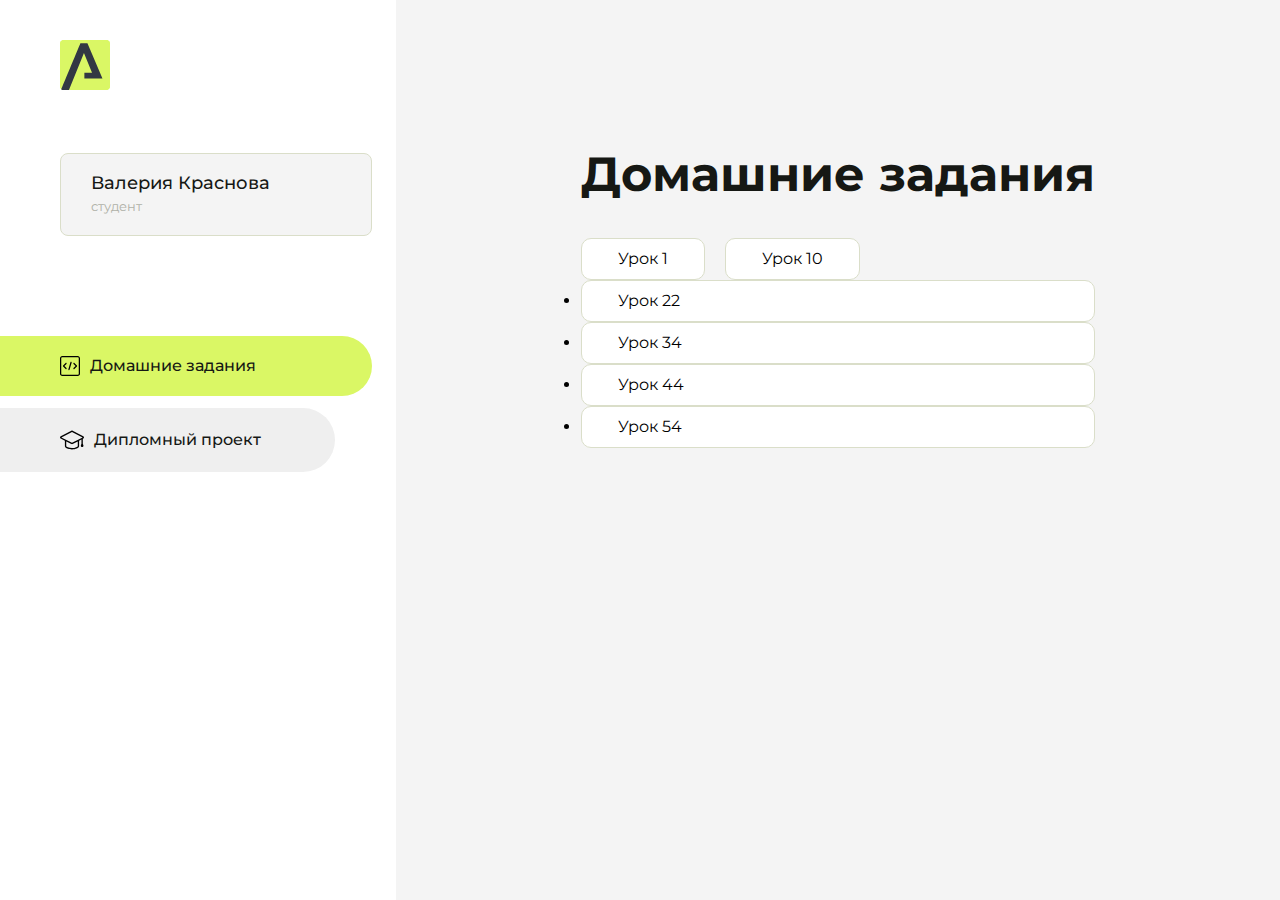
<file: index.html>
<!DOCTYPE html>
<html lang="en">
<head>
    <meta charset="UTF-8">
    <meta name="viewport" content="width=device-width, initial-scale=1.0">
    <title>Домашняя работа</title>
    <link rel="shortcut icon" href="src/logo.ico" type="image/x-icon">
    <link rel="preconnect" href="https://fonts.googleapis.com">
    <link rel="preconnect" href="https://fonts.gstatic.com" crossorigin>
    <link href="https://fonts.googleapis.com/css2?family=Montserrat:wght@400;500;700&family=Rubik:wght@500&display=swap"
          rel="stylesheet">
    <link rel="stylesheet" href="src/style.css">
</head>
<body id="body">
<div class="overlay" id="overlay"></div>
<div class="layout">
    <div class="burger" id="burger">
        <svg viewBox="0 0 24 24" fill="none" xmlns="http://www.w3.org/2000/svg">
            <g id="SVGRepo_bgCarrier" stroke-width="0"></g>
            <g id="SVGRepo_tracerCarrier" stroke-linecap="round" stroke-linejoin="round"></g>
            <g id="SVGRepo_iconCarrier">
                <path d="M4 18L20 18" stroke="#DAF765" stroke-width="2" stroke-linecap="round"></path>
                <path d="M4 12L20 12" stroke="#DAF765" stroke-width="2" stroke-linecap="round"></path>
                <path d="M4 6L20 6" stroke="#DAF765" stroke-width="2" stroke-linecap="round"></path>
            </g>
        </svg>
    </div>
    <aside class="sidebar" id="sidebar">
        <div class="sidebar__inner">
            <div class="logo">
                <svg width="50" height="50" viewBox="0 0 50 50" fill="none" xmlns="http://www.w3.org/2000/svg">
                    <g clip-path="url(#clip0_513_74730)">
                        <path d="M46.17 -0.257004H3.83C1.57281 -0.257004 -0.257 1.57281 -0.257 3.83V46.17C-0.257 48.4272 1.57281 50.257 3.83 50.257H46.17C48.4272 50.257 50.257 48.4272 50.257 46.17V3.83C50.257 1.57281 48.4272 -0.257004 46.17 -0.257004Z"
                              fill="#DAF765"/>
                        <path d="M24.375 38.4H42.461L27.441 3.1585H20.4355C20.4355 3.1585 6.7895 35.881 1.1945 49.294C2.015 50.0275 3.0945 50.257 3.6945 50.257H8.8445L23.954 13.07L32.0465 32.8285H24.375V38.4Z"
                              fill="#323843"/>
                    </g>
                    <defs>
                        <clipPath id="clip0_513_74730">
                            <rect width="50" height="50" fill="white"/>
                        </clipPath>
                    </defs>
                </svg>
            </div>
            <div class="sidebar__user">
                <div class="sidebar__name">Валерия Краснова</div>
                <div class="sidebar__text">студент</div>
            </div>
            <div class="sidebar__tabs">
                <div class="sidebar__item">
                    <button class="sidebar__button active" id="tasks">
                        <svg xmlns="http://www.w3.org/2000/svg" width="20" height="20" viewBox="0 0 20 20" fill="none">
                            <g clip-path="url(#clip0_704_74543)">
                                <path d="M17.7083 20H2.29167C1.0275 20 0 18.9725 0 17.7083V2.29167C0 1.0275 1.0275 0 2.29167 0H17.7083C18.9725 0 20 1.0275 20 2.29167V17.7083C20 18.9725 18.9725 20 17.7083 20ZM2.29167 1.25C1.7175 1.25 1.25 1.7175 1.25 2.29167V17.7083C1.25 18.2825 1.7175 18.75 2.29167 18.75H17.7083C18.2825 18.75 18.75 18.2825 18.75 17.7083V2.29167C18.75 1.7175 18.2825 1.25 17.7083 1.25H2.29167Z"
                                      fill="black"/>
                                <path d="M6.04167 13.125C5.88167 13.125 5.72167 13.0642 5.6 12.9417L3.1 10.4417C2.85583 10.1975 2.85583 9.80167 3.1 9.5575L5.6 7.0575C5.84417 6.81333 6.24 6.81333 6.48417 7.0575C6.72833 7.30167 6.72833 7.6975 6.48417 7.94167L4.42583 10L6.48417 12.0583C6.72833 12.3025 6.72833 12.6983 6.48417 12.9425C6.36167 13.0642 6.20167 13.125 6.04167 13.125Z"
                                      fill="black"/>
                                <path d="M8.95833 14.1667C8.9 14.1667 8.84 14.1583 8.78167 14.1417C8.45083 14.0442 8.26083 13.6967 8.35833 13.3658L10.4417 6.28251C10.5392 5.95084 10.8892 5.76417 11.2175 5.85917C11.5483 5.95667 11.7383 6.30417 11.6408 6.63501L9.5575 13.7183C9.47833 13.9908 9.22833 14.1667 8.95833 14.1667Z"
                                      fill="black"/>
                                <path d="M13.9583 13.125C13.7983 13.125 13.6383 13.0642 13.5167 12.9417C13.2725 12.6975 13.2725 12.3017 13.5167 12.0575L15.575 9.99916L13.5167 7.94083C13.2725 7.69666 13.2725 7.30083 13.5167 7.05666C13.7608 6.81249 14.1567 6.81249 14.4008 7.05666L16.9008 9.55666C17.145 9.80083 17.145 10.1967 16.9008 10.4408L14.4008 12.9408C14.2783 13.0642 14.1183 13.125 13.9583 13.125Z"
                                      fill="black"/>
                            </g>
                            <defs>
                                <clipPath id="clip0_704_74543">
                                    <rect width="20" height="20" fill="white"/>
                                </clipPath>
                            </defs>
                        </svg>
                        <span>Домашние задания</span></button>
                </div>
                <div class="sidebar__item">
                    <button class="sidebar__button" id="diplom">
                        <svg xmlns="http://www.w3.org/2000/svg" width="24" height="24" viewBox="0 0 24 24" fill="none">
                            <g clip-path="url(#clip0_704_74553)">
                                <path d="M23.2628 10.5971C23.7176 10.365 24 9.90375 24 9.39337C24 8.883 23.7176 8.42175 23.2628 8.18962L12.6135 2.75362C12.2291 2.55824 11.7705 2.55787 11.3854 2.75399L0.736875 8.19C0.282375 8.42175 0 8.883 0 9.39337C0 9.90375 0.282375 10.365 0.736875 10.5971L4.89038 12.7177V18.2074C4.89038 19.8154 8.412 21.393 12 21.393C15.5884 21.393 19.1096 19.815 19.1096 18.2074V12.7174L21.4609 11.517V15.8017L20.901 17.2305C20.7409 17.6389 20.7934 18.0994 21.0405 18.4616C21.2876 18.8246 21.6979 19.041 22.1366 19.041C22.5754 19.041 22.9852 18.8246 23.2324 18.462C23.4795 18.099 23.532 17.6385 23.3719 17.2301L22.8124 15.8021V10.827L23.2628 10.5971ZM17.7623 18.1721C17.6198 18.6375 15.3491 20.0419 12 20.0419C8.65088 20.0419 6.38025 18.6375 6.2415 18.2074V12.3037L6.23887 12.3019C6.23812 12.057 6.1065 11.8207 5.87325 11.7019L1.3515 9.39337L12 3.95737L22.6489 9.39337L12 14.8294L5.87325 11.7019C5.54063 11.5331 4.6695 11.6674 4.5 12C4.33012 12.3322 4.55813 12.5479 4.89038 12.7177L11.3857 16.0331C11.5781 16.1314 11.7889 16.1805 12 16.1805C12.2107 16.1805 12.4222 16.1314 12.6146 16.0331L17.7593 13.407L17.7623 18.1721Z"
                                      fill="black"/>
                            </g>
                            <defs>
                                <clipPath id="clip0_704_74553">
                                    <rect width="24" height="24" fill="white"/>
                                </clipPath>
                            </defs>
                        </svg>
                        <span>Дипломный проект</span></button>
                </div>
            </div>
        </div>

    </aside>
    <div class="content">
        <div class="container">
            <div class="content__block" id="tasksBlock">
                <div class="content__title">Домашние задания</div>
                <ul class="content__list">
                    <li class="content__list-item">
                        <a href="Hello.Aroken.ru/index.html">Урок 1</a>
                    </li>
                     <li class="content__list-item">
                        <a href="intro-3/index.html">Урок 10</a>
                </ul>
                  <li class="content__list-item">
                        <a href="html-22/index.html">Урок 22</a>
                </ul>
               
                  </ul>
                  <li class="content__list-item">
                        <a href="html--34/index.html">Урок 34</a>
                </ul>
                  </ul>
                  <li class="content__list-item">
                        <a href="html-44/index.html">Урок 44</a>
                </ul>
                  <li class="content__list-item">
                        <a href="html-54/index.html">Урок 54</a>
                </ul>
            </div>
            <div class="content__block hidden" id="diplomBlock">
                <div class="content__title">Дипломный проект</div>
                <div class="content__list-diplom">
                    <a href="ПАПКА-С-НОМЕРОМ-УРОКА">Ссылка на ДЗ</a>
                </div>
                <div class="content__decor">
                    <div class="content__decor-text">Давай проверим, чему ты научился!</div>
                    <div class="content__decor-img">
                        <img src="src/decor.png" alt="decor">
                    </div>
                </div>
            </div>
        </div>
    </div>
</div>
<script src="src/index.js"></script>
</body>
</html>
</file>
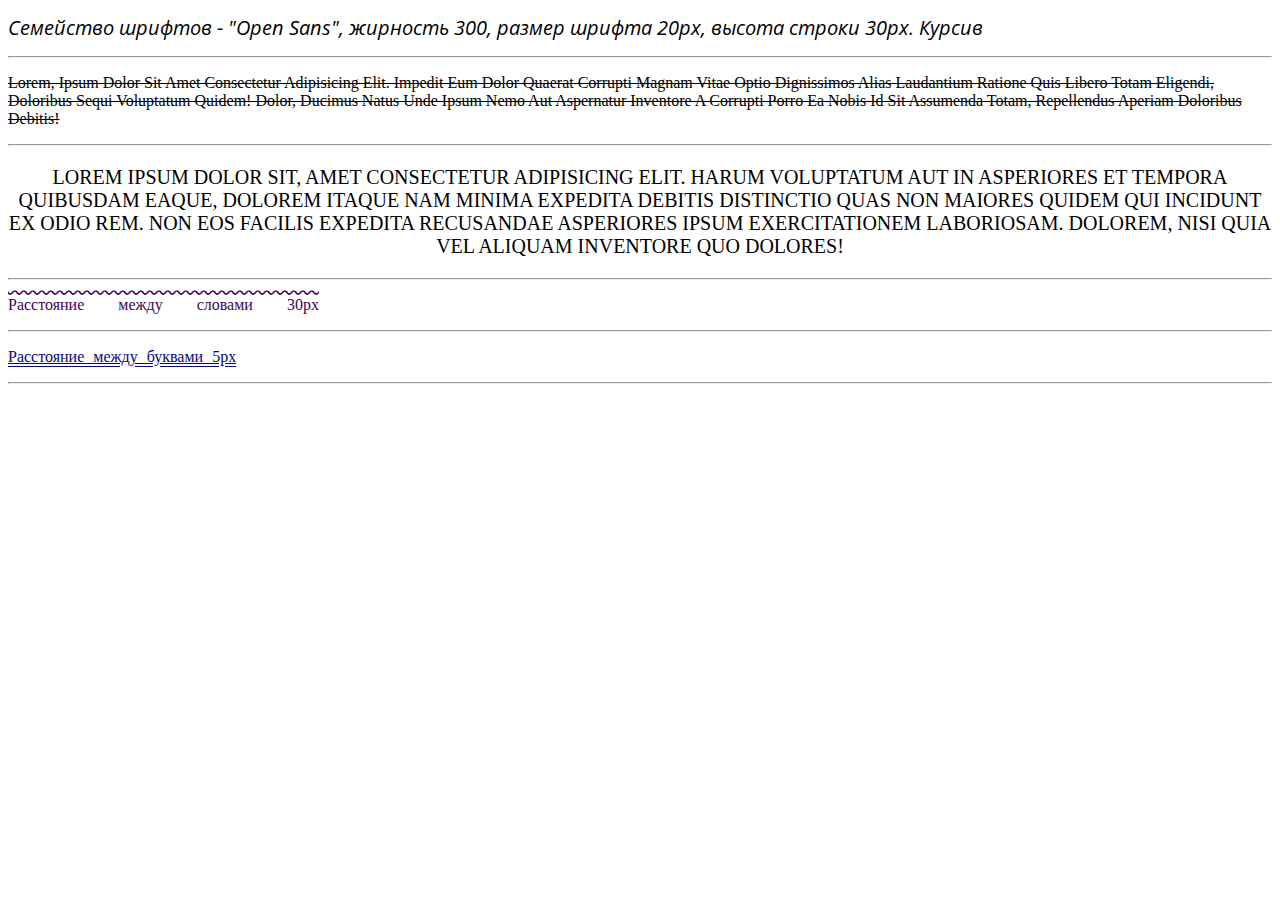
<file: html--34/index.html>
<!DOCTYPE html>
<html lang="en">

<head>
    <meta charset="UTF-8">
    <meta name="viewport" content="width=device-width, initial-scale=1.0">
    <title>Document</title>


    <link href="https://fonts.googleapis.com/css2?family=Open+Sans:ital,wght@0,300..800;1,300..800&display=swap"
        rel="stylesheet">
    <link rel="stylesheet" href="./css/style.css">
</head>

<body>
    <div class="some-text1">

        Семейство шрифтов - "Open Sans", жирность 300, размер шрифта 20px, высота строки 30px. Курсив
    </div>
    <hr>
    <p class="some-text2">
        Lorem, ipsum dolor sit amet consectetur adipisicing elit. Impedit eum dolor quaerat corrupti magnam vitae optio
        dignissimos alias laudantium ratione quis libero totam eligendi, doloribus sequi voluptatum quidem! Dolor,
        ducimus
        natus unde ipsum nemo aut aspernatur inventore a corrupti porro ea nobis id sit assumenda totam, repellendus
        aperiam
        doloribus debitis!
    </p>
    <hr>
    <p class="some-text3">
        Lorem ipsum dolor sit, amet consectetur adipisicing elit. Harum voluptatum aut in asperiores et tempora
        quibusdam eaque, dolorem itaque nam minima expedita debitis distinctio quas non maiores quidem qui incidunt ex
        odio rem. Non eos facilis expedita recusandae asperiores ipsum exercitationem laboriosam. Dolorem, nisi quia vel
        aliquam inventore quo dolores!

    </p>
    <hr>
    <p class="some-text4">
        Расстояние между словами 30рх
    </p>
    <hr>
    <p class="some-text5">
        Расстояние между буквами 5рх
    </p>
    <hr>
</body>

</html>
</file>
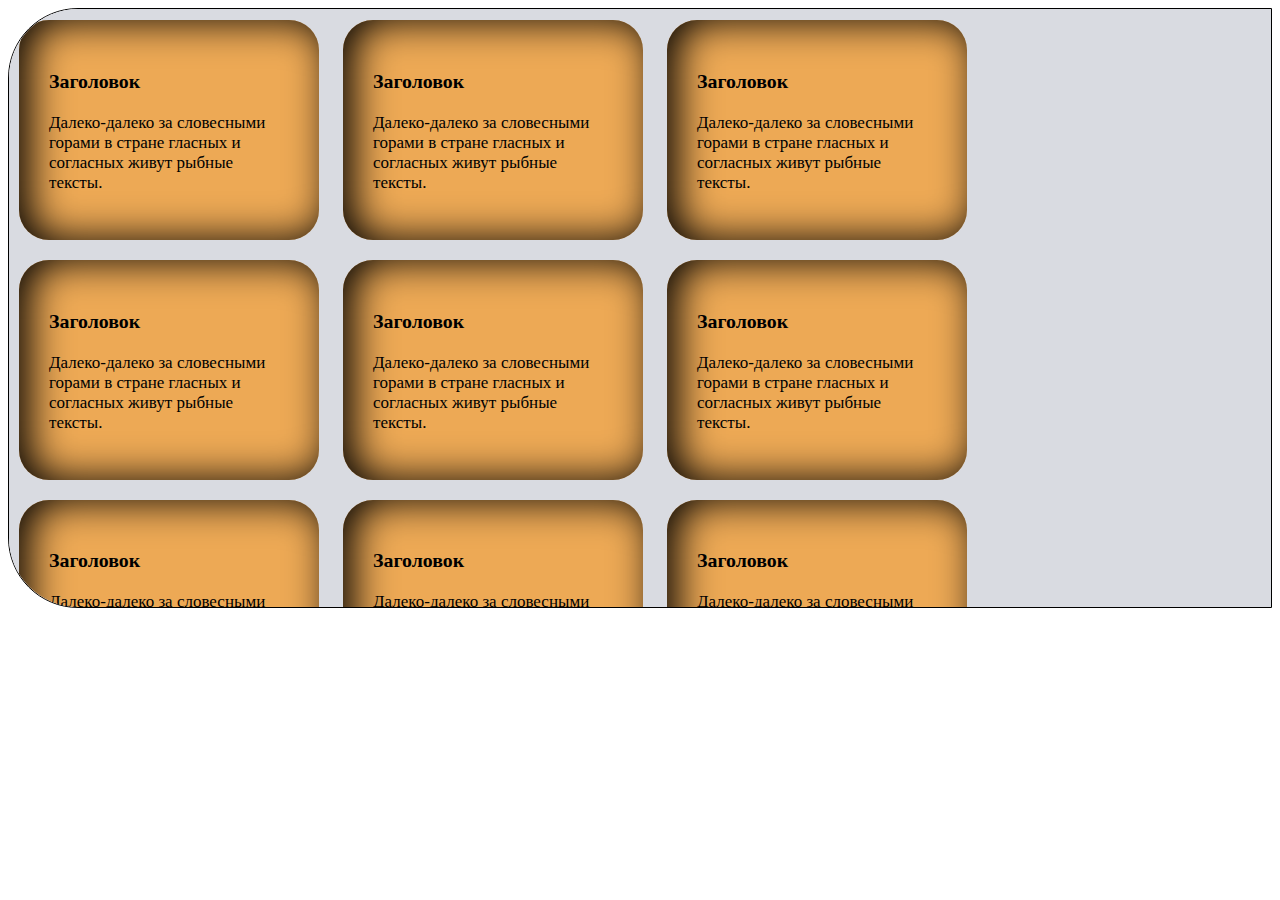
<file: html-44/index.html>
<!DOCTYPE html>
<html lang="en">

<head>
    <meta charset="UTF-8">
    <meta name="viewport" content="width=device-width, initial-scale=1.0">
    <title>html-44</title>

    <link rel="stylesheet" href="./css/style.css">
</head>

<body>
    <main>
        <div class="style">
            <div class="block">
                <h3>Заголовок</h3>
                <p>
                    Далеко-далеко за словесными горами в стране гласных и согласных живут рыбные тексты.
                </p>
            </div>
            <div class="block">
                <h3>Заголовок</h3>
                <p>
                    Далеко-далеко за словесными горами в стране гласных и согласных живут рыбные тексты.
                </p>
            </div>
           
            <div class="block">
                <h3>Заголовок</h3>
                <p>
                    Далеко-далеко за словесными горами в стране гласных и согласных живут рыбные тексты.
                </p>
            </div>
            <div class="block">
                <h3>Заголовок</h3>
                <p>
                    Далеко-далеко за словесными горами в стране гласных и согласных живут рыбные тексты.
                </p>
            </div>
            <div class="block">
                <h3>Заголовок</h3>
                <p>
                    Далеко-далеко за словесными горами в стране гласных и согласных живут рыбные тексты.
                </p>
            </div>
            <div class="block">
                <h3>Заголовок</h3>
                <p>
                    Далеко-далеко за словесными горами в стране гласных и согласных живут рыбные тексты.
                </p>
            </div>
            <div class="block">
                <h3>Заголовок</h3>
                <p>
                    Далеко-далеко за словесными горами в стране гласных и согласных живут рыбные тексты.
                </p>
            </div>
            <div class="block">
                <h3>Заголовок</h3>
                <p>
                    Далеко-далеко за словесными горами в стране гласных и согласных живут рыбные тексты.
                </p>
            </div>
            <div class="block">
                <h3>Заголовок</h3>
                <p>
                    Далеко-далеко за словесными горами в стране гласных и согласных живут рыбные тексты.
                </p>
            </div>
            <div class="block">
                <h3>Заголовок</h3>
                <p>
                    Далеко-далеко за словесными горами в стране гласных и согласных живут рыбные тексты.
                </p>
            </div>
            <div class="block">
                <h3>Заголовок</h3>
                <p>
                    Далеко-далеко за словесными горами в стране гласных и согласных живут рыбные тексты.
                </p>
            </div>
        </div>
    </main>

</body>

</html>
</file>
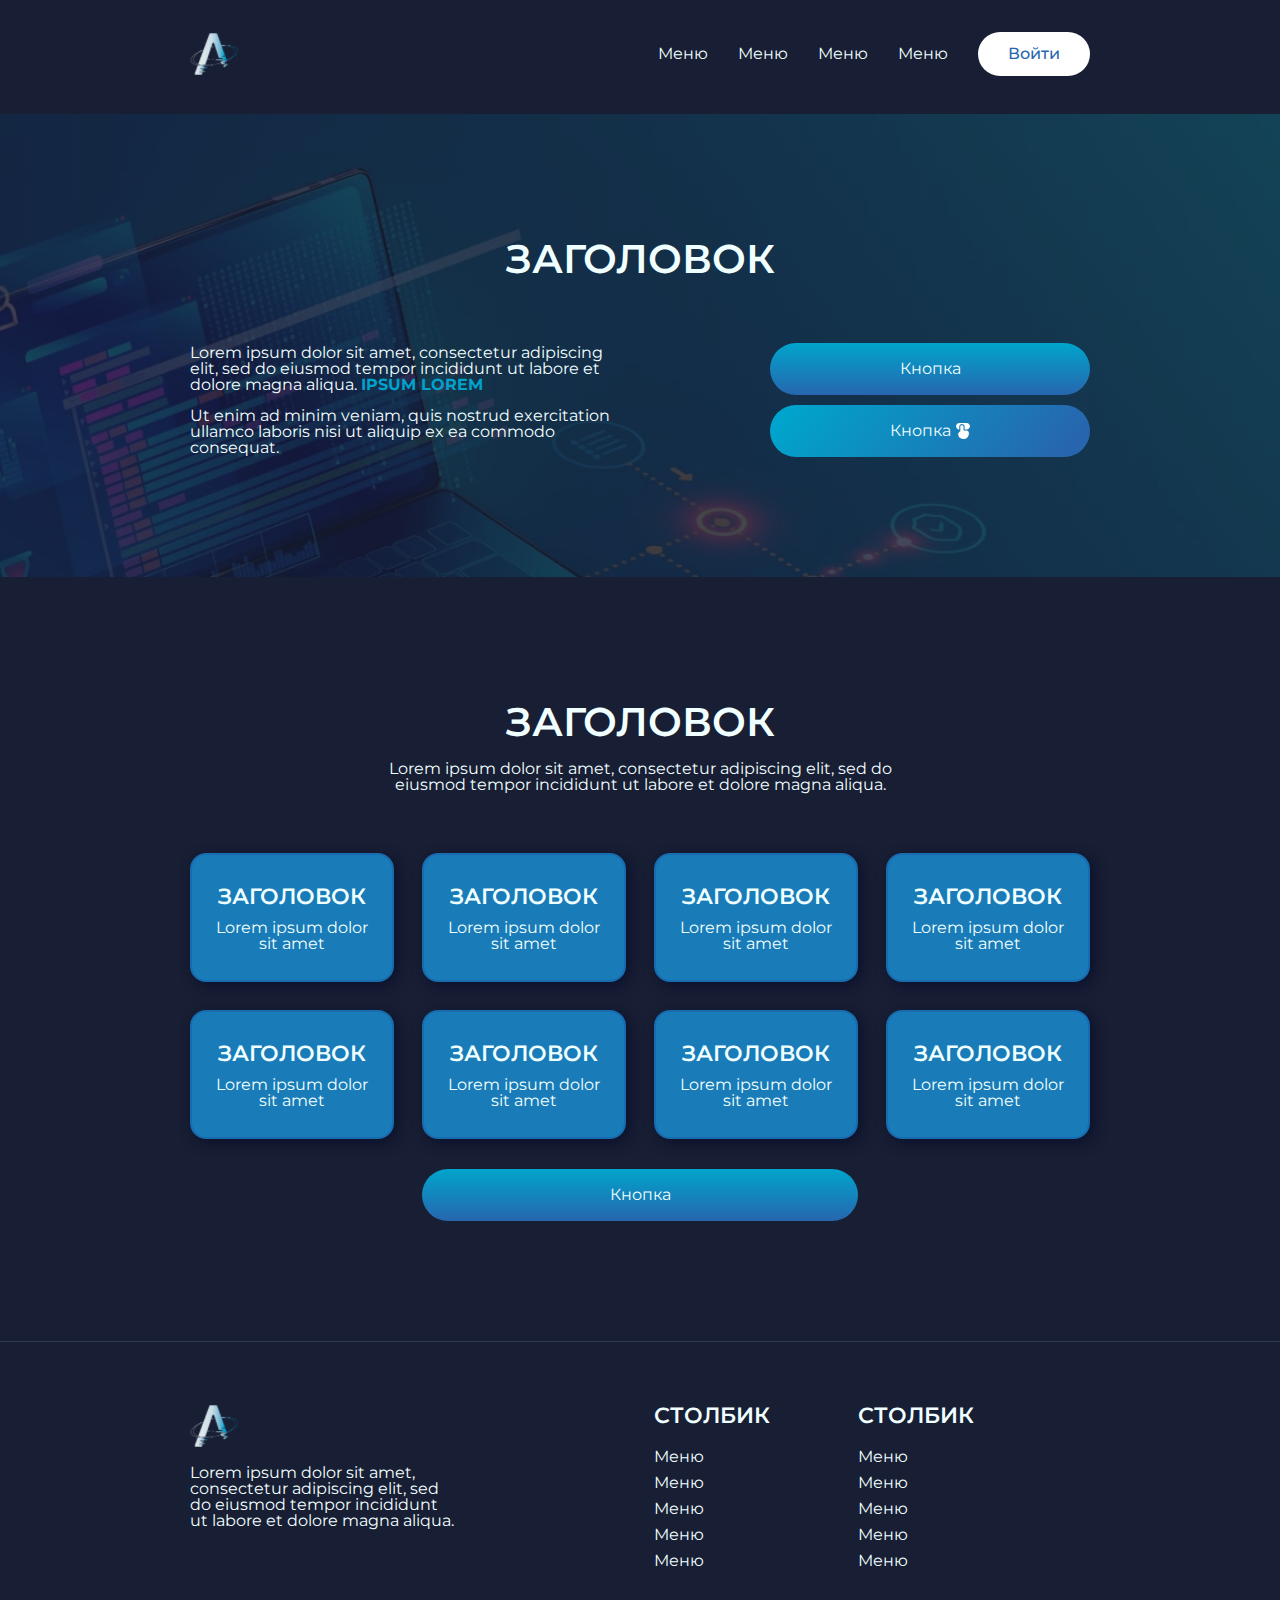
<file: html-54/index.html>
<!DOCTYPE html>
<html lang="en">

<head>
    <meta charset="UTF-8">
    <meta name="viewport" content="width=device-width, initial-scale=1.0">
    <title>макет1</title>
    <link rel="preconnect" href="https://fonts.googleapis.com">
    <link rel="preconnect" href="https://fonts.gstatic.com" crossorigin>
    <link href="https://fonts.googleapis.com/css2?family=Montserrat:ital,wght@0,100..900;1,100..900&display=swap"
        rel="stylesheet">
    <link href="css/style.css" rel="stylesheet">
    <link href="css/reset.css" rel="stylesheet">
</head>

<body>
    <header class="header">
        <div class="container">


            <div class="header-inner">
                <img src="img/logo.png" alt="Логотип компании">
                <nav class="header-nav">
                    <ul class="header-list">
                        <li class="header-item">
                            <a href="#">Меню</a>
                        </li>
                        <li class="header-item">
                            <a href="#">Меню</a>
                        </li>
                        <li class="header-item">
                            <a href="#">Меню</a>
                        </li>
                        <li class="header-item">
                            <a href="#">Меню</a>
                        </li>
                    </ul>

                </nav>
                <a class="header-button" href="#">Войти</a>
            </div>

        </div>
    </header>
    <main>
        <section class="hero">
            <div class="container">
                <h1 class="hero-title">
                    Заголовок
                </h1>
                <div class="hero-inner">
                    <div class="hero-text">
                        <p class="paragraph">
                            Lorem ipsum dolor sit amet, consectetur adipiscing elit, sed do eiusmod tempor incididunt ut
                            labore et dolore magna aliqua. <span>Ipsum lorem</span>
                        </p>
                        <p>
                            Ut enim ad minim veniam, quis nostrud exercitation ullamco laboris nisi ut aliquip ex ea
                            commodo consequat.
                        </p>
                    </div>
                    <div class="hero-buttons">

                        <a class="hero-button-one margin-bottom" href="#">Кнопка</a>
                        <a class="hero-button-two" href="#">Кнопка <img src="img/btn.svg" alt=""></a>
                    </div>
                </div>
            </div>
        </section>
        <section class="cards">
            <div class="container">
                <h2 class="cards-title">
                    Заголовок
                </h2>
                <p class="cards-text">
                    Lorem ipsum dolor sit amet, consectetur adipiscing elit, sed do eiusmod tempor incididunt ut labore
                    et dolore magna aliqua.
                </p>
                <ul class="cards-flex">
                    <li class="cards-flex-item">
                        <div class="cards-flex-inner">
                            <h3 class="cards-flex-title">
                                Заголовок
                            </h3>
                            <p class="cards-flex-text">
                                Lorem ipsum dolor sit amet
                            </p>
                        </div>
                    </li>
                    <li class="cards-flex-item">
                        <div class="cards-flex-inner">
                            <h3 class="cards-flex-title">
                                Заголовок
                            </h3>
                            <p class="cards-flex-text">
                                Lorem ipsum dolor sit amet
                            </p>
                        </div>
                    </li>
                    <li class="cards-flex-item">
                        <div class="cards-flex-inner">
                            <h3 class="cards-flex-title">
                                Заголовок
                            </h3>
                            <p class="cards-flex-text">
                                Lorem ipsum dolor sit amet
                            </p>
                        </div>
                    </li>
                    <li class="cards-flex-item">
                        <div class="cards-flex-inner">
                            <h3 class="cards-flex-title">
                                Заголовок
                            </h3>
                            <p class="cards-flex-text">
                                Lorem ipsum dolor sit amet
                            </p>
                        </div>
                    </li>
                    <li class="cards-flex-item">
                        <div class="cards-flex-inner">
                            <h3 class="cards-flex-title">
                                Заголовок
                            </h3>
                            <p class="cards-flex-text">
                                Lorem ipsum dolor sit amet
                            </p>
                        </div>
                    </li>
                    <li class="cards-flex-item">
                        <div class="cards-flex-inner">
                            <h3 class="cards-flex-title">
                                Заголовок
                            </h3>
                            <p class="cards-flex-text">
                                Lorem ipsum dolor sit amet
                            </p>
                        </div>
                    </li>
                    <li class="cards-flex-item">
                        <div class="cards-flex-inner">
                            <h3 class="cards-flex-title">
                                Заголовок
                            </h3>
                            <p class="cards-flex-text">
                                Lorem ipsum dolor sit amet
                            </p>
                        </div>
                    </li>
                    <li class="cards-flex-item">
                        <div class="cards-flex-inner">
                            <h3 class="cards-flex-title">
                                Заголовок
                            </h3>
                            <p class="cards-flex-text">
                                Lorem ipsum dolor sit amet
                            </p>
                        </div>
                    </li>
                </ul>
                <div>
                    <a class="cards-button" href="#">Кнопка</a>

                </div>
            </div>
        </section>
    </main>
    <footer class="footer">
        <div class="container">
            <div class="footer-inner">
                <div class="footer-desc">
                    <a href="#">
                    <img src="img/logo.png" alt="Логотип компании">
                </a>
                    <p>
                        Lorem ipsum dolor sit amet, consectetur adipiscing elit, sed do eiusmod tempor incididunt ut
                        labore et dolore magna aliqua.
                    </p>
                </div>
                <div class="footer-col">
                    <h4 class="footer-title">
                        Столбик
                    </h4>
                    <ul class="footer-list">
                        <li class="footer-item">
                            <a href="# " class="footer-link">
                                Меню
                            </a>
                        </li>
                        <li class="footer-item">
                            <a href="# " class="footer-link">
                                Меню
                            </a>
                        </li>
                        <li class="footer-item">
                            <a href="# " class="footer-link">
                                Меню
                            </a>
                        </li>
                        <li class="footer-item">
                            <a href="# " class="footer-link">
                                Меню
                            </a>
                        </li>
                        <li class="footer-item">
                            <a href="# " class="footer-link">
                                Меню
                            </a>
                        </li>
                    </ul>
                </div>
                <div class="footer-col footer-col-margin">
                    <h4 class="footer-title">
                        Столбик
                    </h4>
                    <ul class="footer-list">
                        <li class="footer-item">
                            <a href="# " class="footer-link">
                                Меню
                            </a>
                        </li>
                        <li class="footer-item">
                            <a href="# " class="footer-link">
                                Меню
                            </a>
                        </li>
                        <li class="footer-item">
                            <a href="# " class="footer-link">
                                Меню
                            </a>
                        </li>
                        <li class="footer-item">
                            <a href="# " class="footer-link">
                                Меню
                            </a>
                        </li>
                        <li class="footer-item">
                            <a href="# " class="footer-link">
                                Меню
                            </a>
                        </li>
                    </ul>
                </div>
            </div>
        </div>
    </footer>
</body>

</html>
</file>
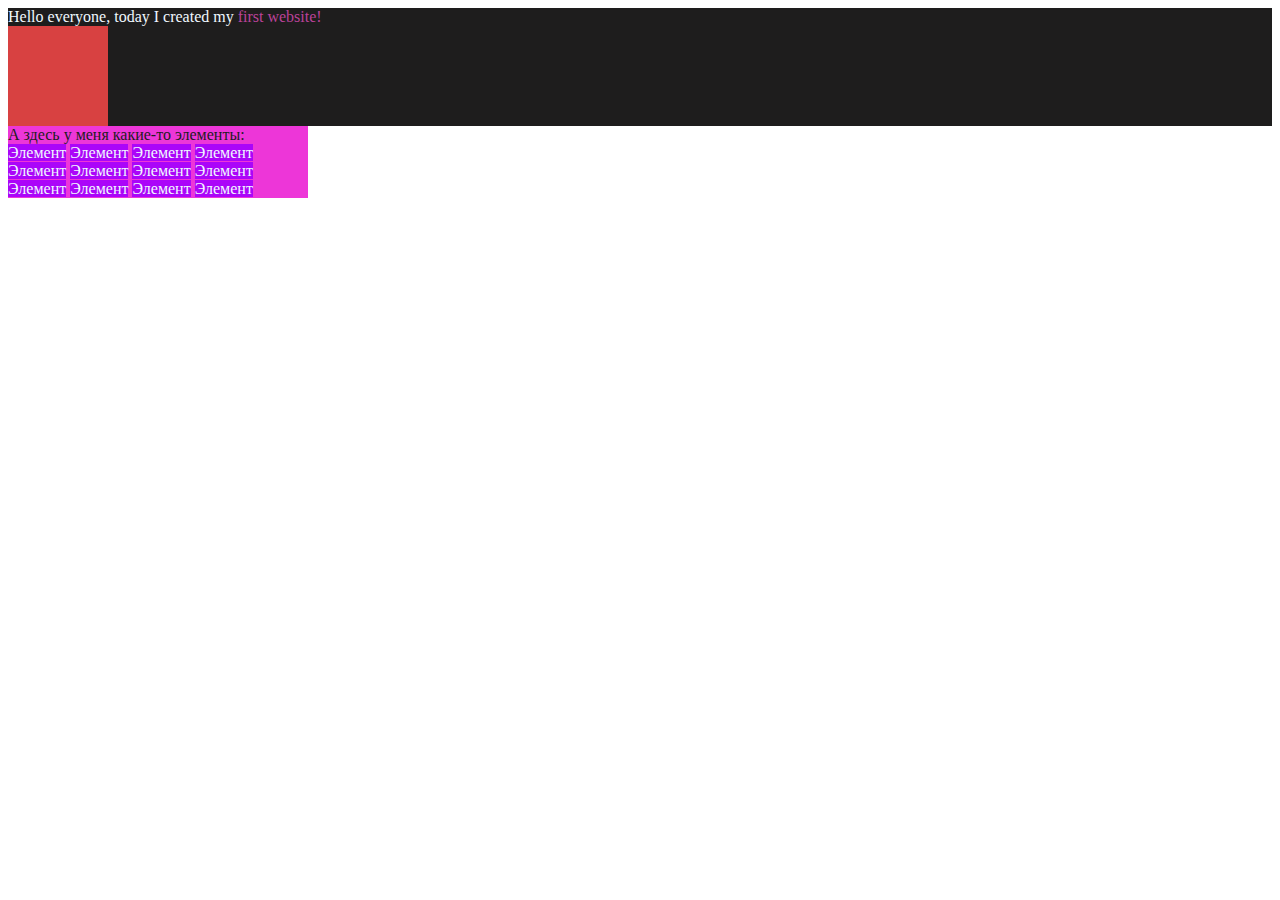
<file: intro-3/index.html>
<!DOCTYPE html>
<html lang="en">

<head>
    <meta charset="UTF-8">
    <meta name="viewport" content="width=device-width, initial-scale=1.0">
    <title>дз</title>
    <style>
        .block {
            background: #1e1d1d;
            color: #f0f8ff;
        }

        .block1 {
            color: #bb4299;
        }

        .quad {
            background: #d84141;
            width: 100px;
            height: 100px;
        }

        .elements {
            background: #ed36d8;
            color: #1e1d1d;
            width: 300px;
        }

        .element {
            background: #ab05f9;
            color: #f0f8ff;
        }
    </style>
</head>

<body>
    <div class="block">

        Hello everyone, today I created my <span class="block1">first website!</span>

        <div class="quad"></div>
    </div>
    <div class="elements">

        А здесь у меня какие-то элементы:
        <div>

            <span class="element">Элемент</span>
            <span class="element">Элемент</span>
            <span class="element">Элемент</span>
            <span class="element">Элемент</span>
            <span class="element">Элемент</span>
            <span class="element">Элемент</span>
            <span class="element">Элемент</span>
            <span class="element">Элемент</span>
            <span class="element">Элемент</span>
            <span class="element">Элемент</span>
            <span class="element">Элемент</span>
            <span class="element">Элемент</span>
        </div>
    </div>
</body>

</html>
</file>
<file: src/style.css>
*{padding: 0;margin: 0;border: 0;}
*,*:before,*:after{-webkit-box-sizing: border-box;box-sizing: border-box;}
:focus,:active{outline: none;}
a:focus,a:active{outline: none;}
nav,footer,header,aside{display: block;}
html,body{
    height:100%;width:100%;
    font-size:100%;line-height:1;-ms-text-size-adjust:100%;-moz-text-size-adjust:100%;-webkit-text-size-adjust:100%;}
input,button,textarea{font-family:inherit;}
input::-ms-clear{display: none;}
button{cursor: pointer;}
button::-moz-focus-inner{padding:0;border:0;}
a,a:visited{text-decoration: none;}
a:hover{text-decoration: none;}
ul li{list-style: none;}
img{vertical-align: top;}
h1,h2,h3,h4,h5,h6{font-size:inherit;font-weight: inherit;}
a{color:inherit;}



body {
    font-family: "Montserrat",SansSerif;
    color: black;
}

body.overflow {
    overflow: hidden;
}



.layout {
    display: -webkit-box;
    display: -ms-flexbox;
    display: flex;
    min-height: 100vh;
}

.sidebar {
    padding: 40px 24px 40px 0;
    -ms-flex-negative: 0;
    flex-shrink: 0;
    background-color: white;
}



.content {
    -webkit-box-flex: 1;
    -ms-flex-positive: 1;
    flex-grow: 1;
    background-color: #F4F4F4;
}

.container {
    display: -webkit-box;
    display: -ms-flexbox;
    display: flex;
    -webkit-box-orient: vertical;
    -webkit-box-direction: normal;
    -ms-flex-direction: column;
    flex-direction: column;
    -webkit-box-pack: center;
    -ms-flex-pack: center;
    justify-content: center;
    -webkit-box-align: center;
    -ms-flex-align: center;
    align-items: center;
    padding: 150px 60px 80px 60px;
}


.logo {
    margin-left: 60px;
    margin-bottom: 60px;
}

.sidebar__user {
    background-color: #F4F4F4;
    padding: 20px 30px;
    margin-left: 60px;
    margin-bottom: 100px;
    border-radius: 8px;
    border: 1px solid #DADEC9;
}

.sidebar__name {
    color:#161814;
    font-size: 18px;
    font-weight: 500;
    margin-bottom: 6px;
}

.sidebar__text {
    color: #AFB1A7;
    font-size: 13px;
    font-weight: 400;
    line-height: 130%; /* 16.9px */
}

.sidebar__item {
    width: 372px;
}

.sidebar__button {
    display: -webkit-box;
    display: -ms-flexbox;
    display: flex;
    -webkit-box-align: center;
    -ms-flex-align: center;
    align-items: center;
    gap: 10px;
    padding: 20px 60px;
    margin-bottom: 12px;
    border-radius: 0px 100px 100px 0px;
    -webkit-transition: all .5s;
    -o-transition: all .5s;
    transition: all .5s;
    cursor: pointer;
    width: 90%;
    color:#161814;
    font-size: 16px;
    font-weight: 500;
}

.sidebar__button.active , .sidebar__button:hover {
    width: 100%;
    background-color: #DAF765;
}


.content__title {
    color: #161814;
    font-size: 48px;
    font-weight: 700;
    margin-bottom: 40px;
}

.content__list {
    display: -webkit-box;
    display: -ms-flexbox;
    display: flex;
    -webkit-box-align: center;
    -ms-flex-align: center;
    align-items: center;
    -ms-flex-wrap: wrap;
    flex-wrap: wrap;
    gap: 20px;
}



.content__list-item  {
    cursor: pointer;
    padding: 12px 18px;
    background-color: #fff;
    border-radius: 10px;
    border: 1px solid #DADEC9;
    -webkit-transition: all .3s;
    -o-transition: all .3s;
    transition: all .3s;
}

.content__list-item:hover,.content__list-diplom:hover {
    background-color: #AFB1A7;
}

li a {
    padding: 12px 18px;

}


.content__list-diplom {
    -webkit-transition: all .3s;
    -o-transition: all .3s;
    transition: all .3s;
    display: inline-block;
    padding: 12px 18px;
    background-color: #fff;
    border-radius: 10px;
    border: 1px solid #DADEC9;
}

.content__decor {
    display: -webkit-box;
    display: -ms-flexbox;
    display: flex;
    -webkit-box-align: center;
    -ms-flex-align: center;
    align-items: center;
}

.content__decor-text {
    color:#BEDD44;
    font-size: 36px;
    font-weight: 700;
    line-height: 110%; /* 39.6px */
}

.content__block {
    max-width: 1200px;
}

.content__block.hidden {
    display: none;
}

.content__decor-img img{
    width: 100%;
}

.burger {
    display: none;
    padding: 5px;
    position: fixed;
    top: 3%;
    right: 7%;
    width: 40px;
    height: 40px;
    background-color: #161814;
    border-radius: 50%;
    z-index: 10;
    border: 1px solid #DAF765;
}

@media (max-width: 768px) {
    .burger {
        display: block;
    }

    .sidebar {
        -webkit-transition: all .3s;
        -o-transition: all .3s;
        transition: all .3s;
        -webkit-transform: translateX(-100%);
        -ms-transform: translateX(-100%);
        transform: translateX(-100%);
        position: fixed;
        top: 0;
        left: 0;
        bottom: 0;
        z-index: 5;
    }

    .sidebar.show {
        -webkit-transform: translateX(0%);
        -ms-transform: translateX(0%);
        transform: translateX(0%);
    }

    .overlay {
        opacity: 0;
        pointer-events: none;
        -webkit-transition: all .3s;
        -o-transition: all .3s;
        transition: all .3s;
        position: absolute;
        top: 0;
        right: 0;
        left: 0;
        bottom: 0;
        z-index: 3;
        background-color: #000000e0;
    }

    .overlay.show {
        opacity: 1;
        pointer-events: all;
    }

    .container {
        padding: 40px 20px;
        min-height: 100%;
    }

    .content__decor {
        margin-top: 20px;
        -webkit-box-orient: vertical;
        -webkit-box-direction: normal;
        -ms-flex-direction: column;
        flex-direction: column;
    }
}

@media (max-width: 400px) {
    .sidebar__user {
        margin-left: 0;
    }
}
</file>
<file: html--34/css/style.css>
.some-text1 {
    font-family: "Open Sans", serif;
    font-size: 20px;
    line-height: 40px;
    text-align: justify;
    font-weight: 300px;
    font-style: italic;

}

.some-text2 {
    text-align: left;
    text-decoration: line-through;
    text-transform: capitalize;
}

.some-text3 {
    font-size: 20px;
    text-align: center;
    text-transform: uppercase;
}

.some-text4 {
    color: #420355;
    word-spacing: 30px;
    text-decoration: overline;
    text-decoration-style: wavy;
}

.some-text5 {
    color: #060681;
    word-spacing: 5px;
    text-decoration: underline;
    text-decoration-style: double;
}
</file>
<file: html-44/css/style.css>
* {
    box-sizing: border-box;
}

.style {
    border: 1px solid #000;
    border-radius: 70px 0 0 70px;
    padding-top: 1px;
    background-color: #d9dbe1;
    overflow: auto;
    max-height: 600px;
}

.block {
    display: inline-block;
    width: 300px;
    font-size: 17px;
    box-shadow: inset 10px 0 40px;
    border-radius: 30px;
    padding: 30px;
    margin: 10px;
    background: #eda955;
}
</file>
<file: html-54/css/style.css>
body {
    background: #181E34;
    font-family: "Montserrat", "Arial", sans-serif;
    /* font-size: 16px; */
    /* font-weight: 400; */
    line-height: 150%;
    color: #f0ffff;
}

.container {
    max-width: 930px;
    margin: 0 auto;
    padding: 0 15px;
    height: 100%;
}


/* ............................................................ */
.header {
    padding: 30px 0 36px;
}



.header-inner {
    display: flex;
    align-items: center;
}

.header-nav {
    margin-left: auto;
}

.header-list {
    display: flex;
}

.header-item {
    margin-right: 30px;
}

.header-button {
    color: #2766ae;
    font-weight: 500;


    border-radius: 100px;
    background: #ffffff;
    padding: 14px 30px;
}

/* .................................................... */

.hero {
    padding: 120px 0;
    background: url("../img/hero-bg.jpeg") 10% 50% / cover no-repeat;
}

.hero-title {
    font-weight: 600;
    font-size: 40px;
    line-height: 49px;
    text-align: center;
    text-transform: uppercase;
    margin-bottom: 60px;

}

.hero-inner {
    display: flex;
    align-items: center;
    justify-content: space-between;

}

.hero-text {
    max-width: 436px;

}

.hero-text span {
    text-transform: uppercase;
    font-weight: 700;
    color: #01a2cb;

}

.paragraph {
    margin-bottom: 15px;
}

.hero-buttons {
    display: flex;
    flex-direction: column;
    width: 100%;
    max-width: 320px;
}

.hero-button-one,
.hero-button-two {
    border-radius: 100px;
    padding: 18px 30px;
    display: flex;
    justify-content: center;


}

.hero-button-one img,
.hero-button-two img {

    margin-left: 4px;
}

.hero-button-one {
    background: linear-gradient(180.00deg, rgb(0, 164, 204), rgb(39, 102, 174) 100%);
}

.hero-button-two {

    background: linear-gradient(129.14deg, rgb(0, 164, 204) 5.913%, rgb(39, 102, 174) 91.534%);
}

.margin-bottom {
    margin-bottom: 10px;
}

/* ........................................................... */

.cards {
    padding: 120px 0;
}

.cards-title {
    font-weight: 600;
    font-size: 40px;
    line-height: 49px;
    text-align: center;
    text-transform: uppercase;
    margin-bottom: 15px;

}

.cards-text {
    text-align: center;
    max-width: 513px;
    margin: 0 auto 60px;
}

.cards-flex {
    display: flex;
    flex-wrap: wrap;
    margin: 0 -14px;
    margin-bottom: -28px;
    padding-bottom: 30px;


}

.cards-flex-item {

    margin-bottom: 28px;
    flex: 0 0 25%;
    padding: 0 14px;
}

.cards-flex-inner {
    border: 2px solid #176bae;
    border-radius: 16px;
    box-shadow: 4px 4px 13px rgba(5, 13, 41, 0.76);
    background: #197cb8;
    padding: 28px 15px;
}

.cards-flex-title {
    font-size: 22px;
    font-weight: 600;
    line-height: 27px;
    text-transform: uppercase;
    margin-bottom: 10px;
    text-align: center;
}

.cards-flex-text {

    text-align: center;
}

.cards-button {
    display: block;
    border-radius: 100px;
    padding: 18px 30px;
    background: linear-gradient(180.00deg, rgb(0, 164, 204), rgb(39, 102, 174) 100%);
    text-align: center;
    max-width: 436px;
    margin: 0 auto;
}
/* ......................................................... */
.footer {
    border-top: 1px solid #323952;
    padding: 60px 0;
   
}
.footer-inner {
display: flex; 
}
.footer-desc {
    max-width: 267px;
    margin-right: auto;
}

.footer-desc a {
display: inline-block;
    margin-bottom: 15px;
}
.footer-col {
    max-width: 204px;
    width: 100%;
}
.footer-col-margin {
   margin-right: 28px; 
}
.footer-title {
    font-size: 22px;
font-weight: 600;
line-height: 27px;
text-transform: uppercase;
margin-bottom: 20px;
}
.footer-item {
    margin-bottom: 10px;
}
</file>
